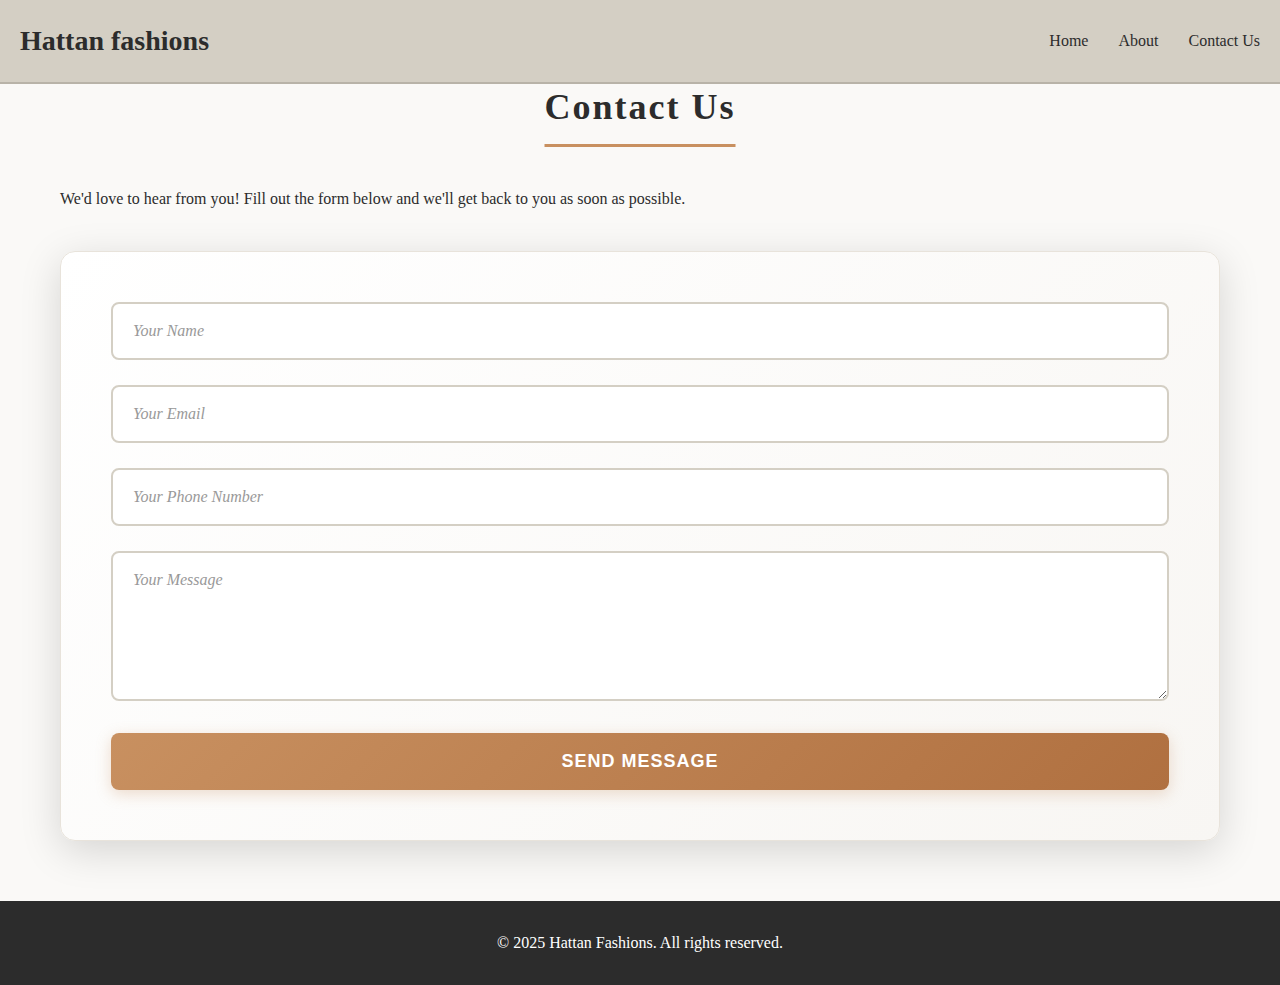
<file: contact us.html>
<!DOCTYPE html>
<html lang="en">
<head>
    <meta charset="UTF-8">
    <meta name="viewport" content="width=device-width, initial-scale=1.0">
    <title>Contact Us - Hattan Fashions</title>
    <link rel="stylesheet" href="CSS/style.css">

</head>
<body>
    <header>
        <h1>Hattan fashions</h1>
        <nav>
            <a href="index.html">Home</a>
            <a href="about.html">About</a>
            <a href="contact us.html">Contact Us</a>
        </nav>
    </header>

    <section id="contact-page">
        <h2>Contact Us</h2>
        <p>We'd love to hear from you! Fill out the form below and we'll get back to you as soon as possible.</p>

        <form id="contact-form">
            <input type="text" name="name" placeholder="Your Name" required>
            <input type="email" name="email" placeholder="Your Email" required>
            <input type="tel" name="phone" placeholder="Your Phone Number">
            <textarea name="message" placeholder="Your Message" rows="6" required></textarea>
            <button type="submit">Send Message</button>
        </form>
    </section>

    <footer>
        <p>&copy; 2025 Hattan Fashions. All rights reserved.</p>
    </footer>
</body>
</html>
</file>
<file: CSS/style.css>
* {
    margin: 0;
    padding: 0;
    box-sizing: border-box;

}

body {
    font-family: 'Georgia', serif;
    color: #2c2c2c;
    background: #faf9f7;
    line-height: 1.5;
}

header {
    background: #d4cfc4;
    padding: 20px;
    display: flex;
    justify-content: space-between;
    align-items: center;
    border-bottom: 2px solid #b8b3a8;
    position: fixed;
    width: 100%;
    z-index: 1000;
    
    
    
}

header h1 {
    font-size: 28px;
    font-weight: bold;
}

nav {
    display: flex;
    gap: 30px;
}

nav a {
    text-decoration: none;
    color: #2c2c2c;
    font-size: 16px;
    transition: all 0.3s;
}

nav a:hover {
    color: #000;
    transform: translateY(-2px);
}

#hero {
    background: linear-gradient(rgba(0,0,0,0.3), rgba(0,0,0,0.3)), url('../IMAGES/cover.jpeg') center/cover;
    height: 500px;
    display: flex;
    flex-direction: column;
    align-items: center;
    justify-content: center;
    text-align: center;
    color: white;
}

#hero h2 {
    font-size: 56px;
    letter-spacing: 3px;
    margin-bottom: 10px;
    text-shadow: 2px 2px 4px rgba(0,0,0,0.5);
    
}

#hero p {
    font-size: 22px;
    font-style: italic;
    text-shadow: 1px 1px 3px rgba(0,0,0,0.5);
}

section {
    padding: 60px 20px;
    max-width: 1200px;
    margin: 0 auto;
}

section h2 {
    text-align: center;
    font-size: 36px;
    margin-bottom: 40px;
    letter-spacing: 2px;
    border-bottom: 3px solid #c89060;
    display: inline-block;
    padding-bottom: 10px;
    position: relative;
    left: 50%;
    transform: translateX(-50%);
    margin-top: 20px;
}

.grid {
    display: grid;
    grid-template-columns: repeat(auto-fit, minmax(250px, 1fr));
    gap: 30px;
}

.card {
    background: white;
    border-radius: 8px;
    overflow: hidden;
    box-shadow: 0 4px 12px rgba(0,0,0,0.1);
    transition: transform 0.3s;
}

.card:hover {
    transform: translateY(-8px);
    box-shadow: 0 8px 20px rgba(0,0,0,0.15);
}

.card img {
    width: 100%;
    height: 280px;
    object-fit: cover;
}

.card h3 {
    padding: 15px;
    font-size: 20px;
    text-align: center;
}

.price {
    color: #c89060;
    font-size: 18px;
    font-weight: bold;
    text-align: center;
    padding: 0 15px 15px;
}

#about {
    background: #e8e3db;
    text-align: center;
}

#about p {
    max-width: 800px;
    margin: 0 auto;
    font-size: 18px;
    line-height: 1.8;
    color: #4a4a4a;
}

#contact-form {
    background: linear-gradient(135deg, #ffffff 0%, #f8f6f3 100%);
    padding: 50px;
    border-radius: 15px;
    box-shadow: 0 10px 40px rgba(0,0,0,0.15);
    margin-top: 40px;
    border: 1px solid #e8e3db;
}

input, textarea {
    width: 100%;
    padding: 18px 20px;
    margin-bottom: 25px;
    border: 2px solid #d4cfc4;
    border-radius: 8px;
    font-size: 16px;
    font-family: 'Georgia', serif;
    background: white;
    transition: all 0.3s ease;
}

input:focus, textarea:focus {
    outline: none;
    border-color: #c89060;
    box-shadow: 0 0 0 3px rgba(200, 144, 96, 0.1);
    transform: translateY(-2px);
}

input::placeholder, textarea::placeholder {
    color: #999;
    font-style: italic;
}

textarea {
    resize: vertical;
    min-height: 150px;
}

button {
    width: 100%;
    padding: 18px;
    background: linear-gradient(135deg, #c89060 0%, #b07040 100%);
    color: white;
    border: none;
    border-radius: 8px;
    font-size: 18px;
    font-weight: bold;
    cursor: pointer;
    transition: all 0.3s ease;
    text-transform: uppercase;
    letter-spacing: 1px;
    box-shadow: 0 4px 15px rgba(200, 144, 96, 0.3);
}

button:hover {
    background: linear-gradient(135deg, #b07040 0%, #986030 100%);
    transform: translateY(-3px);
    box-shadow: 0 6px 20px rgba(200, 144, 96, 0.4);
}

button:active {
    transform: translateY(-1px);
}

footer {
    background: #2c2c2c;
    color: white;
    text-align: center;
    padding: 30px;
}




@media (max-width: 768px) {
    header {
        flex-direction: column;
        gap: 15px;
    }

    nav {
        flex-wrap: wrap;
        justify-content: center;
        gap: 15px;
    }

    #hero h2 {
        font-size: 36px;
    }

    #hero p {
        font-size: 18px;
    }

    .grid {
        grid-template-columns: 1fr;
    }
    
}
</file>
